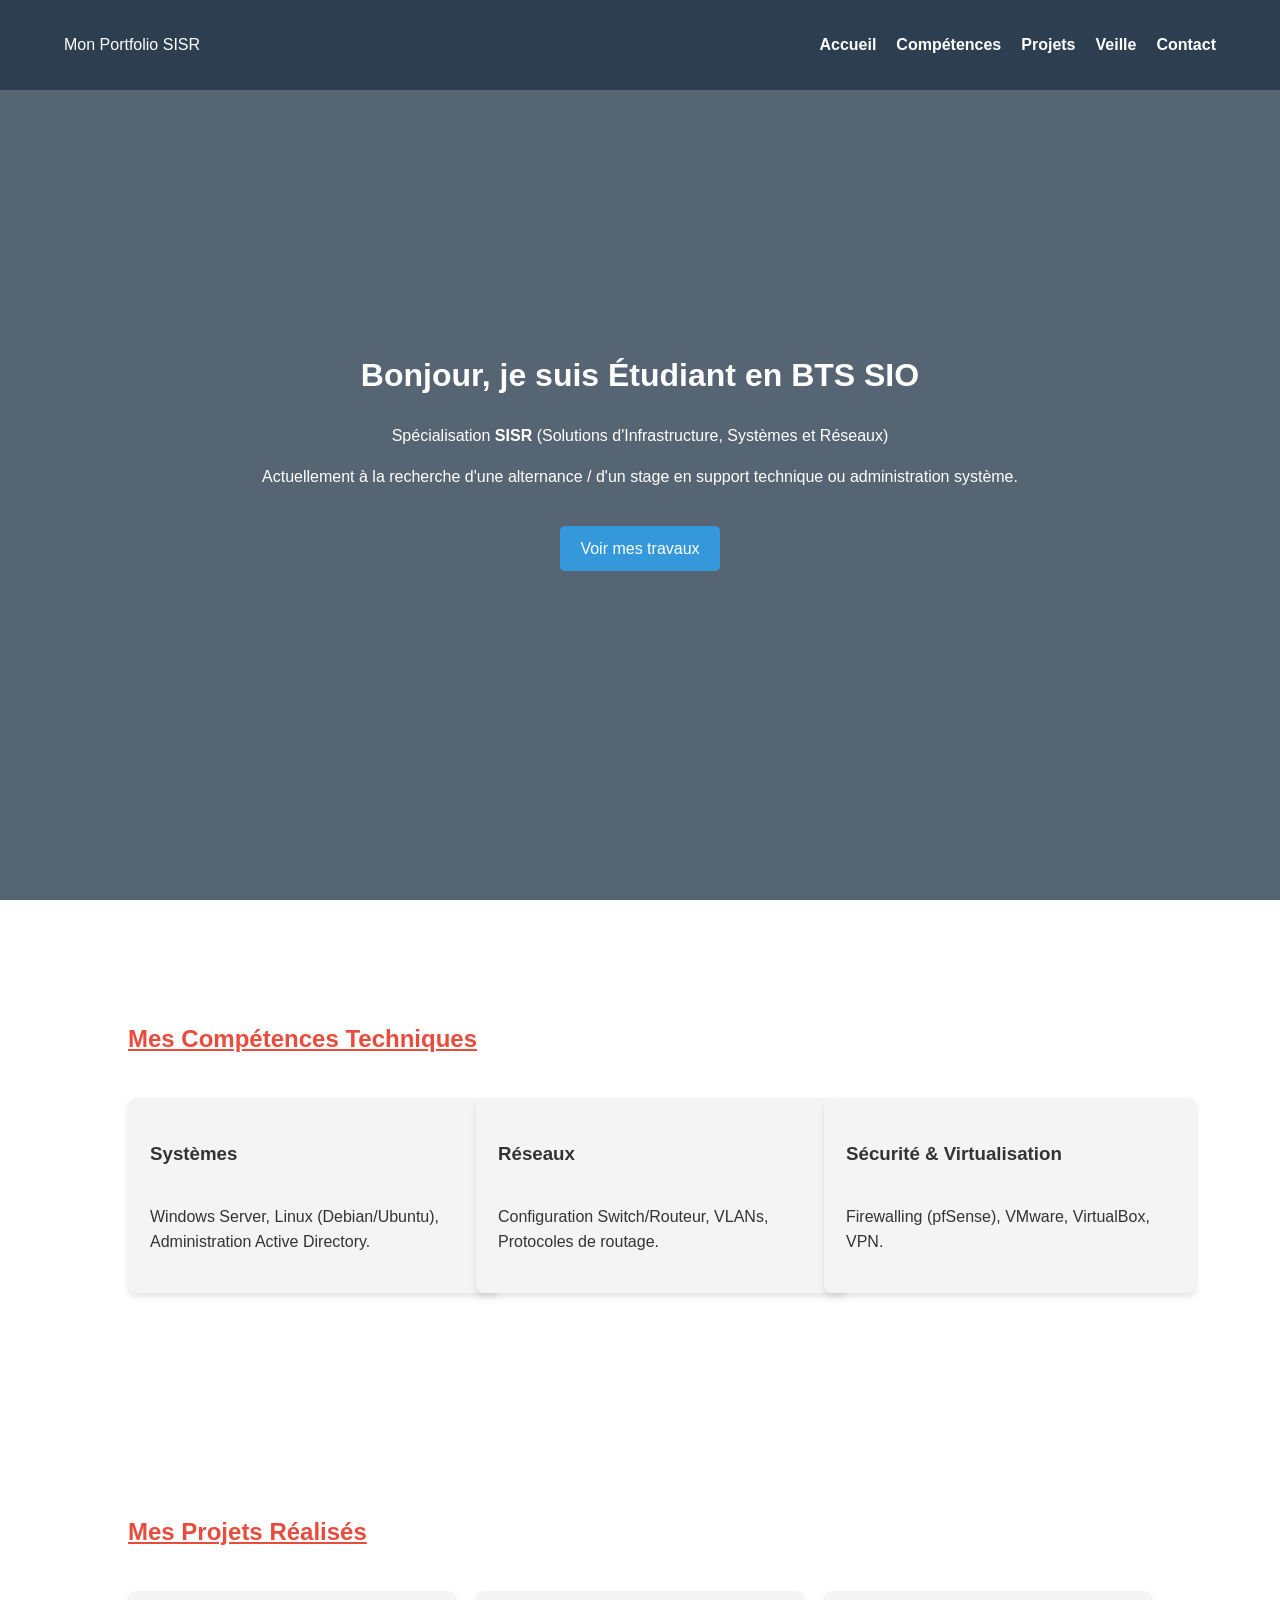
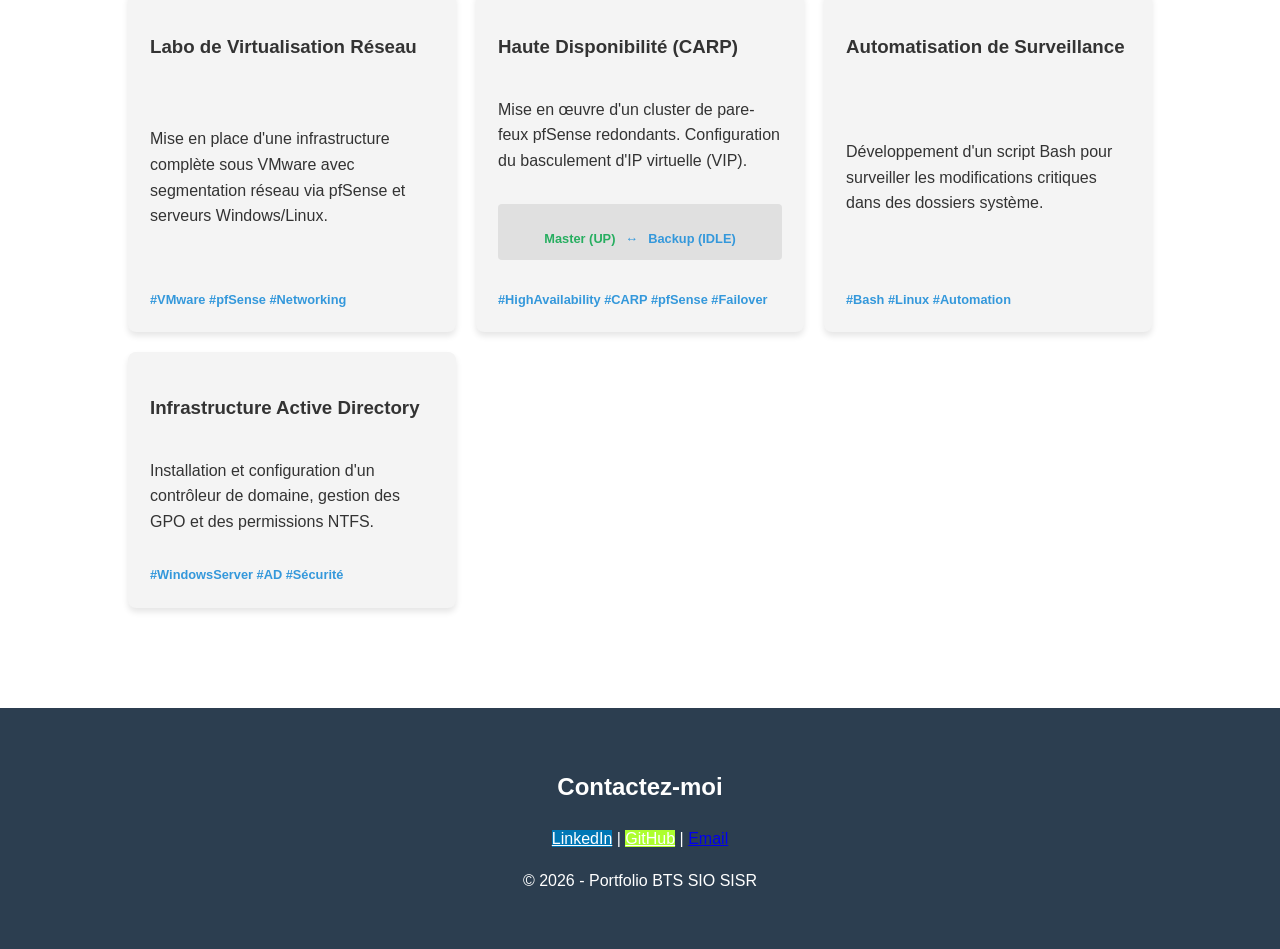
<file: index.html>
<!DOCTYPE html>
<html lang="fr">
<head>
    <meta charset="UTF-8">
    <meta name="viewport" content="width=device-width, initial-scale=1.0">
    <title>Portfolio | Étudiant BTS SIO SISR</title>
    <link rel="stylesheet" href="index.css">
</head>
<body>

    <nav>
        <div class="logo">Mon Portfolio SISR</div>
        <ul>
            <li><a href="#accueil">Accueil</a></li>
            <li><a href="#competences">Compétences</a></li>
            <li><a href="#projets">Projets</a></li>
            <li><a href="#veille">Veille</a></li>
            <li><a href="#contact">Contact</a></li>
        </ul>
    </nav>

    <header id="accueil">
        <div class="hero">
            <h1>Bonjour, je suis Étudiant en BTS SIO</h1>
            <p>Spécialisation <strong>SISR</strong> (Solutions d'Infrastructure, Systèmes et Réseaux)</p>
            <p>Actuellement à la recherche d'une alternance / d'un stage en support technique ou administration système.</p>
            <a href="#projets" class="btn">Voir mes travaux</a>
        </div>
    </header>

    <section id="competences">
        <h2 class="titre-souligne">Mes Compétences Techniques</h2>
        <div class="skills-grid">
            <div class="skill-card">
                <h3>Systèmes</h3>
                <p>Windows Server, Linux (Debian/Ubuntu), Administration Active Directory.</p>
            </div>
            <div class="skill-card">
                <h3>Réseaux</h3>
                <p>Configuration Switch/Routeur, VLANs, Protocoles de routage.</p>
            </div>
            <div class="skill-card">
                <h3>Sécurité & Virtualisation</h3>
                <p>Firewalling (pfSense), VMware, VirtualBox, VPN.</p>
            </div>
        </div>
    </section>

    <section id="projets">
        <h2 class="titre-souligne">Mes Projets Réalisés</h2>
        <div class="projects-container">
            
            <a href="laboport.html" class="project-link">
                <article class="project-card">
                    <h3>Labo de Virtualisation Réseau</h3>
                    <p>Mise en place d'une infrastructure complète sous VMware avec segmentation réseau via pfSense et serveurs Windows/Linux.</p>
                    <span>#VMware #pfSense #Networking</span>
                </article>
            </a>

            <a href="haut.html" class="project-link">
                <article class="project-card">
                    <h3>Haute Disponibilité (CARP)</h3>
                    <p>Mise en œuvre d'un cluster de pare-feux pfSense redondants. Configuration du basculement d'IP virtuelle (VIP).</p>
                    <div class="ha-indicator">
                        <span class="node active">Master (UP)</span>
                        <span class="bridge">↔</span>
                        <span class="node">Backup (IDLE)</span>
                    </div>
                    <span>#HighAvailability #CARP #pfSense #Failover</span>
                </article>
            </a>

            <a href="bash.html" class="project-link">
                <article class="project-card">
                    <h3>Automatisation de Surveillance</h3>
                    <p>Développement d'un script Bash pour surveiller les modifications critiques dans des dossiers système.</p>
                    <span>#Bash #Linux #Automation</span>
                </article>
            </a>

            <a href="active.html" class="project-link">
                <article class="project-card">
                    <h3>Infrastructure Active Directory</h3>
                    <p>Installation et configuration d'un contrôleur de domaine, gestion des GPO et des permissions NTFS.</p>
                    <span>#WindowsServer #AD #Sécurité</span>
                </article>
            </a>

        </div>
    </section>

    <footer id="contact">
        <h2>Contactez-moi</h2>
        <div class="social-links">
            <a href="https://www.linkedin.com/in/rovil-kenfack-1633113b3/">LinkedIn</a> | <a href="https://github.com/kenfackrovil-arch">GitHub</a> | <a href="mailto:kenfackrovil@gmail.com">Email</a>
        </div>
        <p>&copy; 2026 - Portfolio BTS SIO SISR</p>
    </footer>

</body>
</html>
</file>
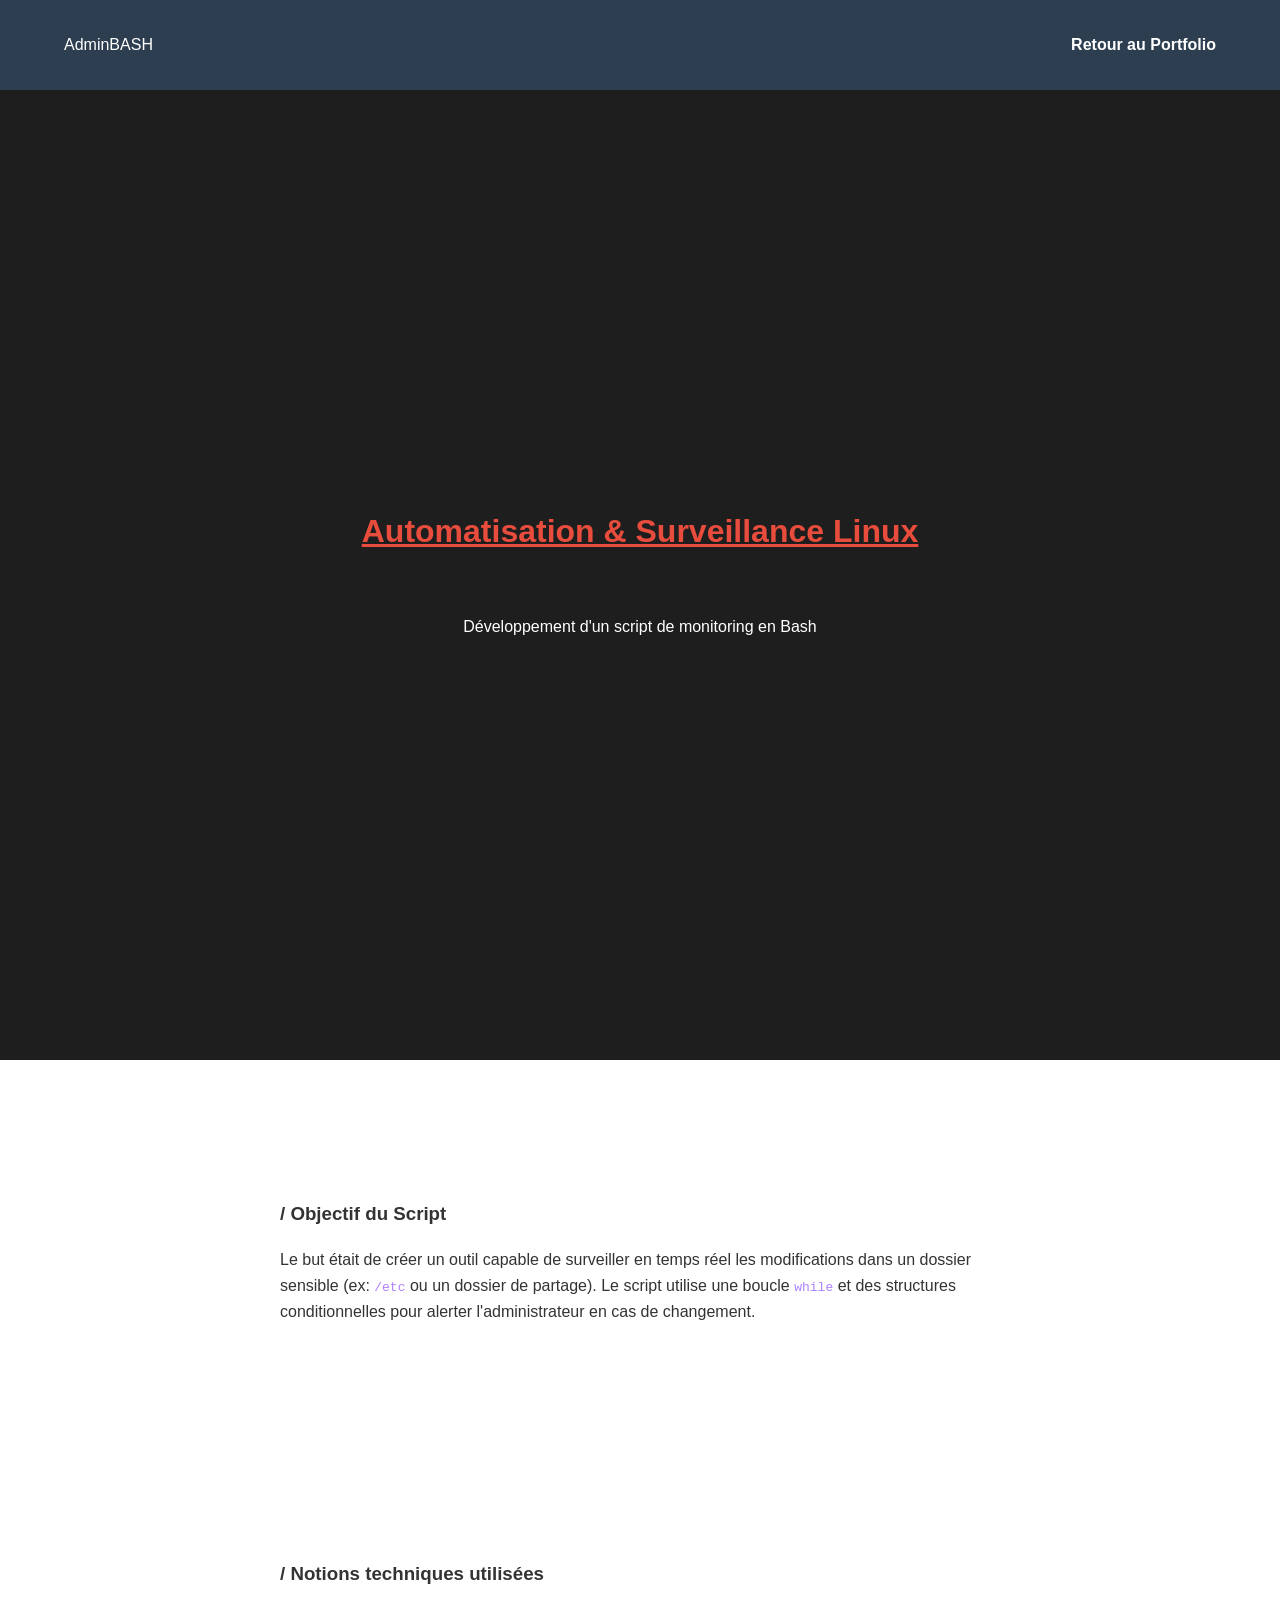
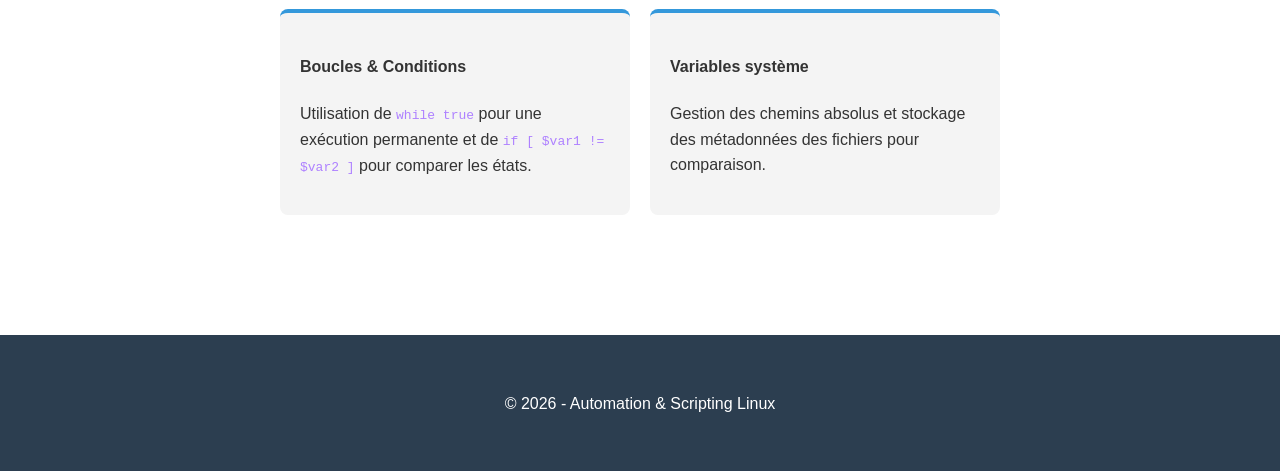
<file: bash.html>
<!DOCTYPE html>
<html lang="fr">
<head>
    <meta charset="UTF-8">
    <meta name="viewport" content="width=device-width, initial-scale=1.0">
    <title>Détails Projet | Automation Bash</title>
    <link rel="stylesheet" href="index.css">
    <link rel="stylesheet" href="bash.css">
</head>
<body>

    <nav>
        <div class="logo">Admin<span>BASH</span></div>
        <ul>
            <li><a href="index.html">Retour au Portfolio</a></li>
        </ul>
    </nav>

    <header class="header-bash">
        <div class="container">
            <h1 class="titre-souligne">Automatisation & Surveillance Linux</h1>
            <p class="subtitle">Développement d'un script de monitoring en Bash</p>
        </div>
    </header>

    <main class="container-detail">
        <section class="intro-box">
            <h3><span class="rouge">/</span> Objectif du Script</h3>
            <p>Le but était de créer un outil capable de surveiller en temps réel les modifications dans un dossier sensible (ex: <code>/etc</code> ou un dossier de partage). Le script utilise une boucle <code>while</code> et des structures conditionnelles pour alerter l'administrateur en cas de changement.</p>
        </section>

        <!-- <section class="code-section">
            <h3><span class="rouge">/</span> Le Code Source</h3>
            <div class="code-window">
                <div class="code-header">
                    <span class="dot red"></span>
                    <span class="dot yellow"></span>
                    <span class="dot green"></span>
                    <span class="file-name">monitor.sh</span>
                </div>
                <pre><code>
#!/bin/bash
# Script de surveillance de dossier

DOSSIER="/home/user/test"
echo "Surveillance activée sur : $DOSSIER"

while true
do
    # Logique de comparaison des fichiers
    # [Ton code de détection ici]
    sleep 5
done
                </code></pre>
            </div>
        </section> -->

        <section class="logic-box">
            <h3><span class="rouge">/</span> Notions techniques utilisées</h3>
            <div class="grid-bash">
                <div class="bash-card">
                    <h4>Boucles & Conditions</h4>
                    <p>Utilisation de <code>while true</code> pour une exécution permanente et de <code>if [ $var1 != $var2 ]</code> pour comparer les états.</p>
                </div>
                <div class="bash-card">
                    <h4>Variables système</h4>
                    <p>Gestion des chemins absolus et stockage des métadonnées des fichiers pour comparaison.</p>
                </div>
            </div>
        </section>
    </main>

    <footer>
        <p>&copy; 2026 - Automation & Scripting Linux</p>
    </footer>

</body>
</html>
</file>
<file: index.css>
/* Design Global */
body {
    font-family: 'Segoe UI', Tahoma, Geneva, Verdana, sans-serif;
    line-height: 1.6;
    margin: 0;
    color: #333;
    scroll-behavior: smooth;
}

/* Navigation */
nav {
    display: flex;
    justify-content: space-between;
    align-items: center;
    background: #2c3e50;
    color: white;
    padding: 1rem 5%;
    position: fixed;
    width: 90%;
    top: 0;
    z-index: 1000;
}

nav ul { display: flex; list-style: none; }
nav ul li a { color: white; text-decoration: none; margin-left: 20px; font-weight: bold; }

/* Hero */
header {
    height: 100vh;
    background: linear-gradient(rgba(44, 62, 80, 0.8), rgba(44, 62, 80, 0.8)), url('https://images.unsplash.com/photo-1558494949-ef010cbdcc31?q=80&w=2000') no-repeat center center/cover;
    display: flex; align-items: center; justify-content: center; text-align: center; color: white;
}

.btn { display: inline-block; background: #3498db; color: white; padding: 10px 20px; text-decoration: none; border-radius: 5px; margin-top: 20px; }

section { padding: 100px 10%; }

/* Titres */
.titre-souligne {
    color: #e74c3c;
    text-decoration: underline;
    display: inline-block;
    margin-bottom: 40px;
    transition: transform 0.3s ease;
}
.titre-souligne:hover { transform: scale(1.1); }

/* Grilles */
.skills-grid, .projects-container {
    display: grid;
    grid-template-columns: repeat(auto-fit, minmax(250px, 1fr));
    gap: 20px;
    align-items: stretch; /* Force les éléments à s'étirer sur la même ligne */
}
/* Style des icônes dans les compétences */
.skill-icon {
    font-size: 2.5rem;
    margin-bottom: 15px;
    text-align: center;
}

/* Liste de compétences */
.skill-list {
    list-style: none;
    padding: 0;
    margin-top: 15px;
}

.skill-list li {
    padding: 8px 0;
    border-bottom: 1px solid #ddd;
    font-size: 0.9rem;
    color: #555;
    display: flex;
    align-items: center;
}

/* Ajout d'un petit check bleu devant chaque compétence */
.skill-list li::before {
    content: "✓";
    color: #3498db;
    font-weight: bold;
    margin-right: 10px;
}

/* Effet au survol du bloc complet */
.skill-card:hover .skill-icon {
    transform: scale(1.2);
    transition: 0.3s;
}

/* --- CORRECTION DE LA TAILLE DES LIENS --- */
.project-link {
    text-decoration: none;
    color: inherit;
    display: flex; /* Permet au lien de remplir la cellule de la grille */
    height: 100%;
}

.skill-card, .project-card {
    background: #f4f4f4;
    padding: 20px;
    border-radius: 8px;
    box-shadow: 0 4px 6px rgba(0,0,0,0.1);
    transition: all 0.3s ease;
    cursor: pointer;
    border: 2px solid transparent;
    
    /* Force la hauteur uniforme */
    width: 100%;
    display: flex;
    flex-direction: column;
    justify-content: space-between; /* Aligne les tags en bas de carte */
}

/* Hover */
.skill-card:hover, .project-card:hover {
    transform: translateY(-10px);
    border: 2px solid #3498db;
    box-shadow: 0 10px 20px rgba(0,0,0,0.2);
}

.project-card span { font-size: 0.8rem; color: #3498db; font-weight: bold; margin-top: 15px; }

/* HA Style */
.ha-indicator {
    display: flex; justify-content: center; align-items: center;
    background: #e0e0e0; padding: 10px; margin: 15px 0; border-radius: 4px; font-size: 0.75rem; font-weight: bold;
}
.node.active { color: #27ae60; }
.bridge { margin: 0 10px; color: #3498db; }

footer { background: #2c3e50; color: white; text-align: center; padding: 40px 0; }
/* Bouton LinkedIn */
.social-links a[href*="linkedin"] {
    background-color: #0077b5;
    color: white;
}

/* Bouton GitHub */
.social-links a[href*="github"] {
    background-color: greenyellow;
    color: white;
}
</file>
<file: bash.css>
.header-bash {
    padding: 120px 0 40px 0;
    background: #1e1e1e;
    color: white;
    text-align: center;
}

.container-detail {
    max-width: 900px;
    margin: 0 auto;
    padding: 20px;
}

/* Style de la fenêtre de code (pour remplacer la photo) */
.code-window {
    background: #2d2d2d;
    border-radius: 8px;
    box-shadow: 0 10px 30px rgba(0,0,0,0.3);
    overflow: hidden;
    margin: 30px 0;
}

.code-header {
    background: #3d3d3d;
    padding: 10px 15px;
    display: flex;
    align-items: center;
}

.dot { height: 12px; width: 12px; border-radius: 50%; margin-right: 8px; }
.red { background: #ff5f56; }
.yellow { background: #ffbd2e; }
.green { background: #27c93f; }

.file-name { color: #aaa; font-size: 0.9rem; margin-left: 10px; font-family: monospace; }

pre {
    padding: 20px;
    margin: 0;
    color: #f8f8f2;
    font-family: 'Courier New', Courier, monospace;
    overflow-x: auto;
}

code { color: #ae81ff; } /* Couleur pour les variables/chiffres */

.grid-bash {
    display: grid;
    grid-template-columns: 1fr 1fr;
    gap: 20px;
    margin-top: 20px;
}

.bash-card {
    background: #f4f4f4;
    padding: 20px;
    border-radius: 8px;
    border-top: 4px solid #3498db;
}
</file>
